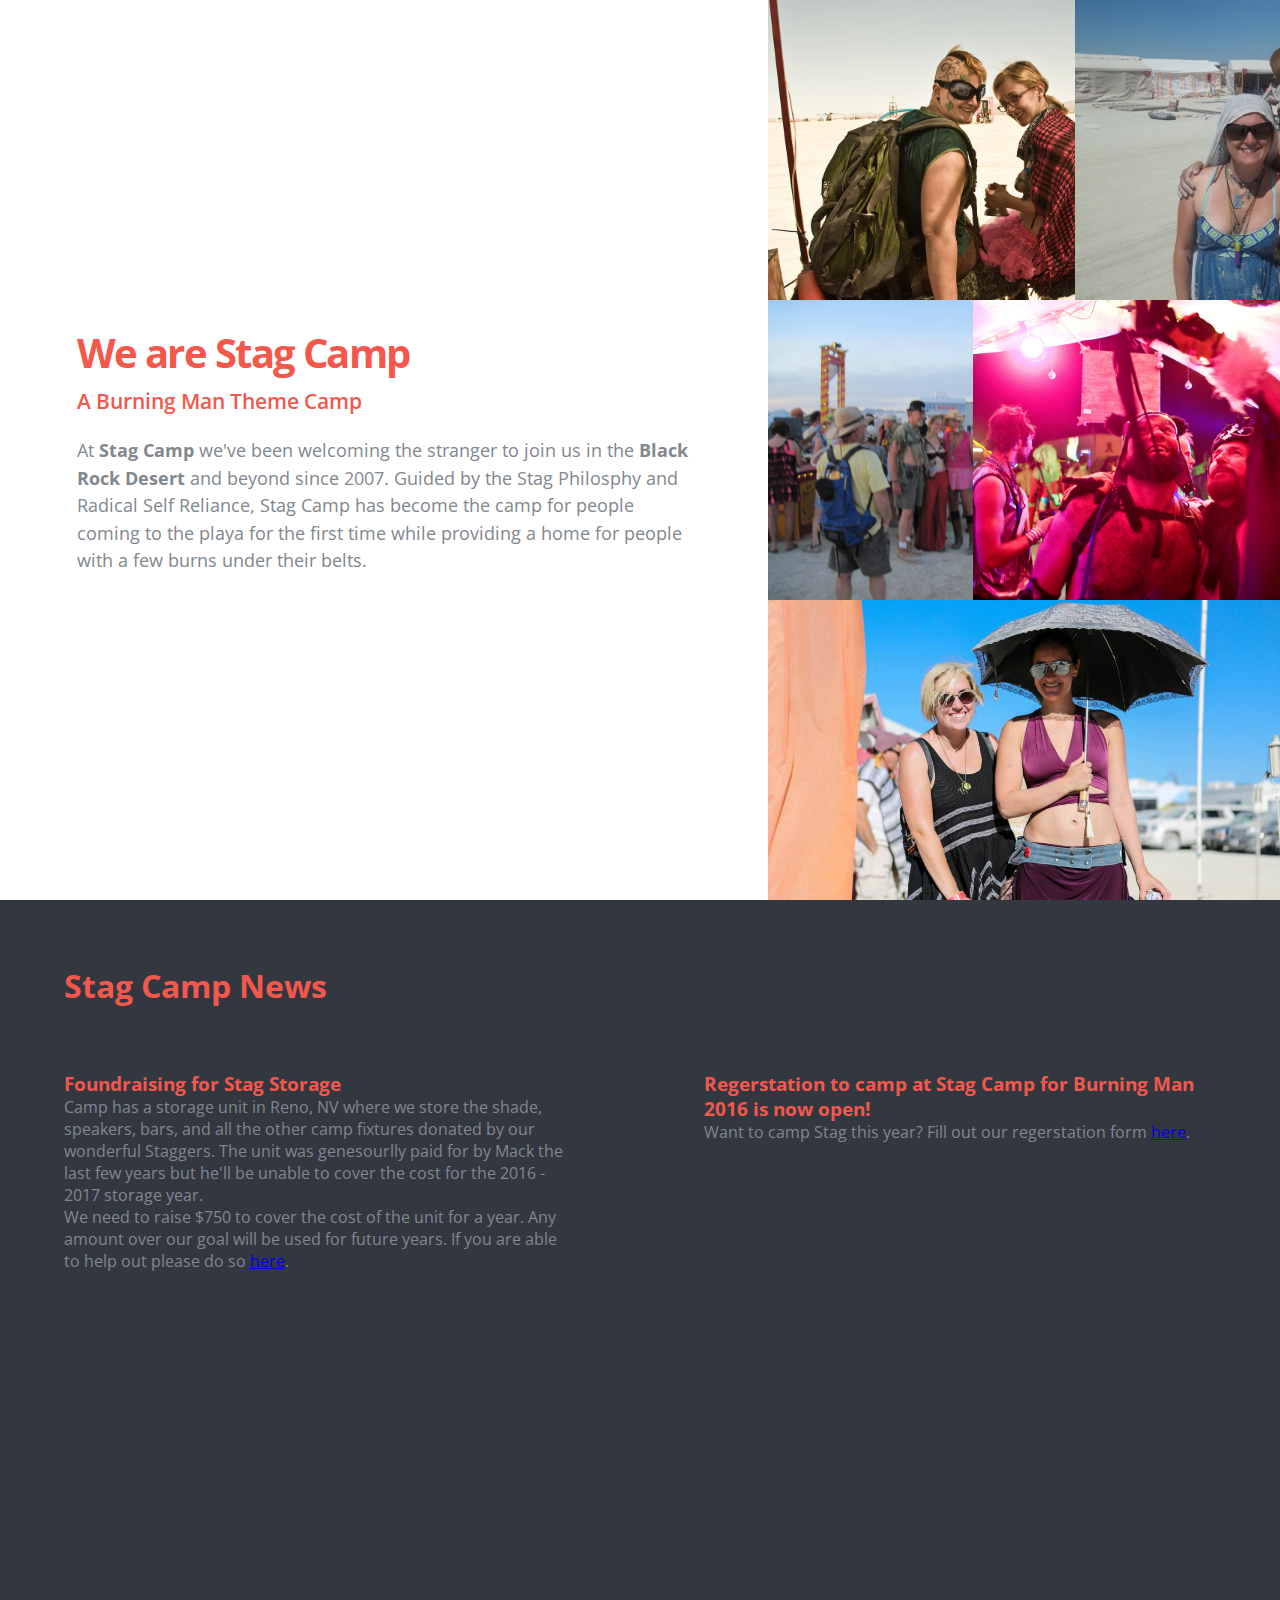
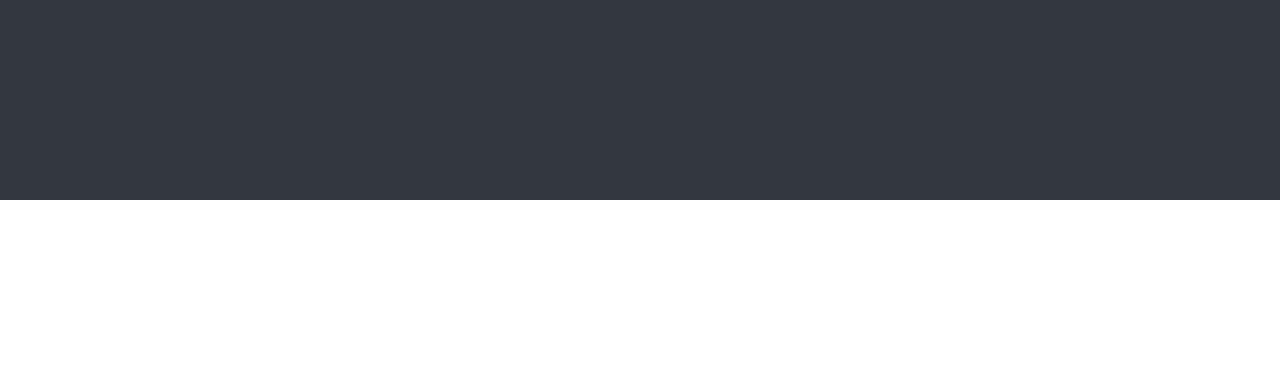
<file: index.html>
<!DOCTYPE html>
<html lang="en">
	<head>
	<meta charset="UTF-8">
	<meta name="viewport" content="width=device-width, initial-scale=1">

	<title>Stag.Camp</title>
	<meta name="description" content="Stag Camp is a Burning Man theme camp that has been around since 2007.">

	<!-- CSS -->
	<link rel="stylesheet" type="text/css" href="css/normalize.min.css">
	<link href='https://fonts.googleapis.com/css?family=Lora:400,700|Open+Sans:400,500,600,700' rel='stylesheet' type='text/css'>
	<link rel="stylesheet" href="https://maxcdn.bootstrapcdn.com/font-awesome/4.5.0/css/font-awesome.min.css">
	<link rel="stylesheet" type="text/css" href="css/style.css">

	<!--[if lt IE 9]>
	<script src="http://html5shiv.googlecode.com/svn/trunk/html5.js"></script>
	<![endif]-->

	</head>

	<body>
	<section class="header">
		<section class="header--welcome">
			<header>
				<!-- <img src="img/staglo.png"> -->
				<h1>We are Stag Camp</h1>
				<h2>A Burning Man Theme Camp</h2>
			</header>
			
			<article>
				<!-- <p>We're a community of strangers that has been coming together in the Black Rock Desert since 2007 to create a community and experience Burning Man together.</p> -->
				<!-- <p></p>
			<br> -->
				<p>At <span>Stag Camp</span> we've been welcoming the stranger to join us in the <span>Black Rock Desert</span> and beyond since 2007. Guided by the Stag Philosphy and Radical Self Reliance, Stag Camp has become the camp for people coming to the playa for the first time while providing a home for people with a few burns under their belts. </p>
				
			</article>
			<!-- <aside>
				<h3>Regerstration for Burning Man 2016: 
				<br>Da Vinci’s Workshop</h3>
				<button>Opening Soon</button>
			</aside> -->
		</section>

		<section class="header--imgs">
		<div class="pho" id="header--photo-01"></div>
		<div class="pho" id="header--photo-02"></div>
		<div class="pho" id="header--photo-03"></div>
		<div class="pho" id="header--photo-04"></div>
		<div class="pho" id="header--photo-05"></div>
		<!-- <img src="img/intro/001.jpg">
		<img src="img/intro/002.jpg">
		<img src="img/intro/003.jpg">
		<img src="img/intro/004.jpg">
		<img src="img/intro/005.jpg">
		<img src="img/intro/006.jpg">
		<img src="img/intro/007.jpg">
		<img src="img/intro/008.jpg">
		<img src="img/intro/009.jpg">
		<img src="img/intro/010.jpg">
		<img src="img/intro/011.jpg">
		<img src="img/intro/012.jpg">
		<img src="img/intro/013.jpg">
		<img src="img/intro/014.jpg">
		<img src="img/intro/015.jpg">
		<img src="img/intro/016.jpg">
		<img src="img/intro/017.jpg">
		<img src="img/intro/018.jpg">
		<img src="img/intro/019.jpg">
		<img src="img/intro/020.jpg">
		<img src="img/intro/021.jpg">
		<!-- <img src="img/intro/022.jpg"> --><!-- 
		<img src="img/intro/023.jpg">
		<img src="img/intro/024.jpg">
		<img src="img/intro/025.jpg">
		<img src="img/intro/026.jpg">
		<img src="img/intro/027.jpg">
		<img src="img/intro/028.jpg">
		<img src="img/intro/029.jpg">
		<img src="img/intro/030.jpg">
		<img src="img/intro/031.jpg">
		<img src="img/intro/032.jpg">
		<img src="img/intro/033.jpg">
		<img src="img/intro/034.jpg">
		<img src="img/intro/035.jpg">
		<img src="img/intro/036.jpg">
		<img src="img/intro/037.jpg">
		<img src="img/intro/038.jpg">
		<img src="img/intro/039.jpg">
		<img src="img/intro/040.jpg">
		<img src="img/intro/041.jpg">
		<img src="img/intro/042.jpg">
		<img src="img/intro/043.jpg">
		<img src="img/intro/044.jpg">
		<img src="img/intro/045.jpg">
		<img src="img/intro/046.jpg">
		<img src="img/intro/047.jpg">
		<img src="img/intro/048.jpg">
		<img src="img/intro/049.jpg">
		<img src="img/intro/050.jpg">
		<img src="img/intro/051.jpg">
		<img src="img/intro/052.jpg">
		<img src="img/intro/053.jpg">
		<img src="img/intro/054.jpg">
		<img src="img/intro/055.jpg">
		<img src="img/intro/056.jpg">
		<img src="img/intro/057.jpg">
		<img src="img/intro/058.jpg">
		<img src="img/intro/059.jpg">
		<img src="img/intro/060.jpg"> -->
			
		</section>
	</section>

	<section id="area01" class="card">

		
		
			<h1>Stag Camp News</h1>
		

		<div class="news-card">
			<article>
				<h3>Foundraising for Stag Storage</h3>
				<p>Camp has a storage unit in Reno, NV where we store the shade, speakers, bars, and all the other camp fixtures donated by our wonderful Staggers. The unit was genesourlly paid for by Mack the last few years but he'll be unable to cover the cost for the 2016 - 2017 storage year.</p>

				<p>We need to raise $750 to cover the cost of the unit for a year. Any amount over our goal will be used for future years. If you are able to help out please do so <a href="#">here</a>.</p>
			</article>
		</div>

		<div class="news-card">
			<article>
				<h3>Regerstation to camp at Stag Camp for Burning Man 2016 is now open!</h3>
				
				<p>Want to camp Stag this year? Fill out our regerstation form <a href="#">here</a>.</p>
			</article>
		</div>
		
	</section>

	</body>
	</html>
</file>
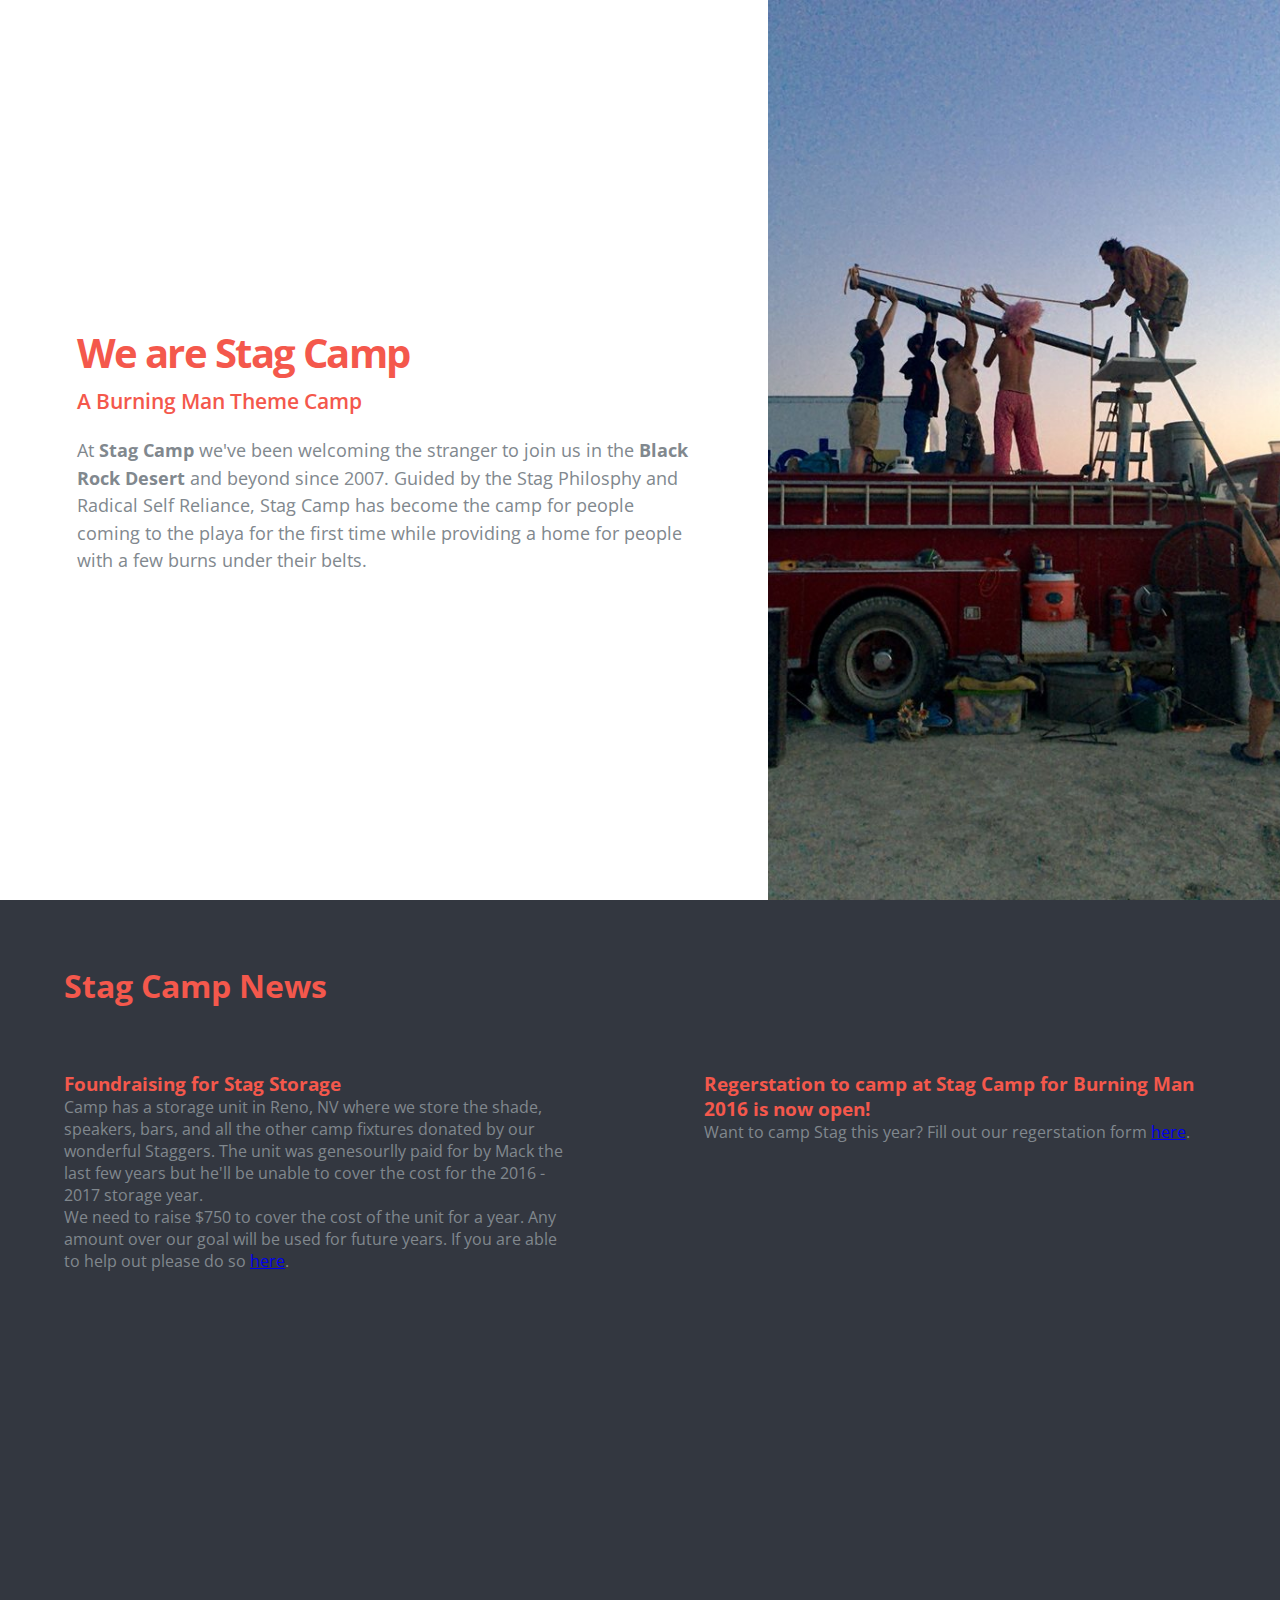
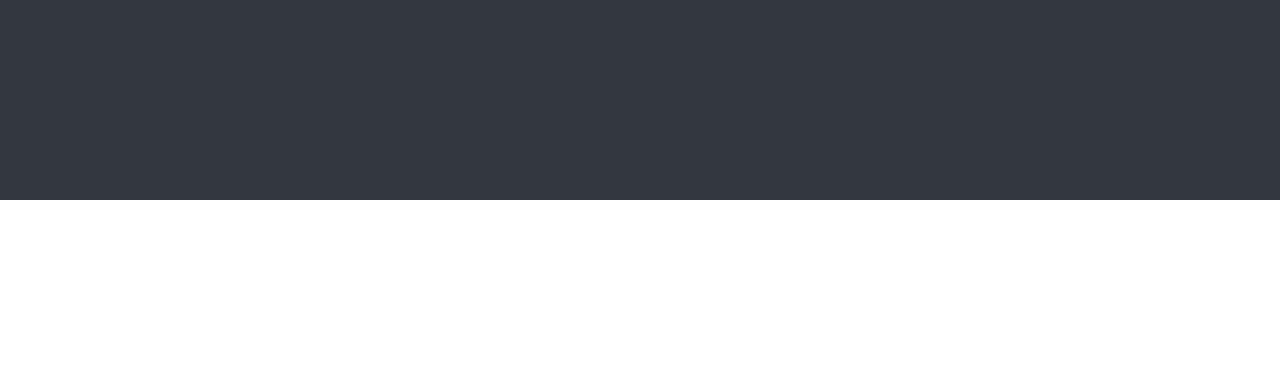
<file: index2.html>
<!DOCTYPE html>
<html lang="en">
	<head>
	<meta charset="UTF-8">
	<meta name="viewport" content="width=device-width, initial-scale=1">

	<title>Stag.Camp</title>
	<meta name="description" content="Stag Camp is a Burning Man theme camp that has been around since 2007.">

	<!-- CSS -->
	<link rel="stylesheet" type="text/css" href="css/normalize.min.css">
	<link href='https://fonts.googleapis.com/css?family=Lora:400,700|Open+Sans:400,500,600,700' rel='stylesheet' type='text/css'>
	<link rel="stylesheet" href="https://maxcdn.bootstrapcdn.com/font-awesome/4.5.0/css/font-awesome.min.css">
	<link rel="stylesheet" type="text/css" href="css/style.css">

	<!--[if lt IE 9]>
	<script src="http://html5shiv.googlecode.com/svn/trunk/html5.js"></script>
	<![endif]-->

	</head>

	<body>
	<section class="header">
		<section class="header--welcome">
			<header>
				<!-- <img src="img/staglo.png"> -->
				<h1>We are Stag Camp</h1>
				<h2>A Burning Man Theme Camp</h2>
			</header>
			
			<article>
				<!-- <p>We're a community of strangers that has been coming together in the Black Rock Desert since 2007 to create a community and experience Burning Man together.</p> -->
				<!-- <p></p>
			<br> -->
				<p>At <span>Stag Camp</span> we've been welcoming the stranger to join us in the <span>Black Rock Desert</span> and beyond since 2007. Guided by the Stag Philosphy and Radical Self Reliance, Stag Camp has become the camp for people coming to the playa for the first time while providing a home for people with a few burns under their belts. </p>
				
			</article>
			<!-- <aside>
				<h3>Regerstration for Burning Man 2016: 
				<br>Da Vinci’s Workshop</h3>
				<button>Opening Soon</button>
			</aside> -->
		</section>

		<section class="header-sideImg">
		
		
		
			
		</section>
	</section>

	<section id="area01" class="card">

		
		
			<h1>Stag Camp News</h1>
		

		<div class="news-card">
			<article>
				<h3>Foundraising for Stag Storage</h3>
				<p>Camp has a storage unit in Reno, NV where we store the shade, speakers, bars, and all the other camp fixtures donated by our wonderful Staggers. The unit was genesourlly paid for by Mack the last few years but he'll be unable to cover the cost for the 2016 - 2017 storage year.</p>

				<p>We need to raise $750 to cover the cost of the unit for a year. Any amount over our goal will be used for future years. If you are able to help out please do so <a href="#">here</a>.</p>
			</article>
		</div>

		<div class="news-card">
			<article>
				<h3>Regerstation to camp at Stag Camp for Burning Man 2016 is now open!</h3>
				
				<p>Want to camp Stag this year? Fill out our regerstation form <a href="#">here</a>.</p>
			</article>
		</div>
		
	</section>

	</body>
	</html>
</file>
<file: css/style.css>
/*---------------------------
Style Sheet for Stag.Camp
----------------------------*/

* {
	margin: 0;
  	padding: 0;
}

html,
body {
	height: 100%;
}

html {
	font-size: 16px;
}

body {
	font-family: 'Open Sans', 'Lora', serif;
	font-weight: 400;
	color: #81888e;
	background: #fff;
	overflow-x: hidden;
}

h1, h2, h3, h4 {
	font-family: 'Open Sans', serif;
	font-weight: 700;
	color: #f4584c;
	margin: 0;
}

p span {
	font-weight: 700;
}

button {
	border: none;
	outline: none;
	background: none;
}

/*------------------*/

section.header {
	display: flex;
	height: 100vh;
}

section.header--welcome {
	min-height: 100%;
	width: 60%;
    display: flex;
    flex-direction: column;
    align-items: flex-start;
    justify-content: center;
}

section.header--welcome header {

}

section.header--welcome header h1 {
	font-size: 2.47em;
    letter-spacing: -0.04em;
    margin: 0 0 0.18em;
}
section.header--welcome header h2 {
	font-weight: 600;
	font-size: 1.3em;
	margin: 0 0 1em;

}
section.header--welcome header,
section.header--welcome article {
	width: 80%;
	margin: 0 10%;
	
}

section.header--welcome article p {
	font-size: 1.15em;
	line-height: 1.5em;
}

/*section.header--welcome article,
section.header--welcome aside {
	width: 80%;
	border: 1px solid #232323;
}

section.header--welcome article {
	margin-bottom: 2.5em; 
	padding-top: 0.7em;
}*/

/*section.header--welcome h1 {
	font-size: 2.47em;
    letter-spacing: -0.04em;
    margin: 0.45em 0;
}*/

section.header--welcome img {
	width: 25%;
	margin-bottom: -15px;

} 

/*section.header--welcome article p {
	padding: 0.7em;
    font-size: 1.1em;
    line-height: 1.35em;
}*/

section.header--welcome aside {
    justify-content: center;
    align-items: center;
    display: flex;
    flex-direction: column;
}
section.header--welcome aside h3 {
	font-size: 1em;
	text-align: center;
	padding: 0.5em;
}

section.header--welcome button {
	padding: 0.5em;
}


section.header--imgs {
	background: #232323;
	min-height: 100%;
	width: 40%;
	display: flex;
	flex-wrap: wrap;
	overflow: hidden;
}

section.header-sideImg {
	min-height: 100%;
	width: 40%;
	background: url('../img/group.jpg') center no-repeat;
	background-size: cover;
}

/*section.header--imgs img {
	width: 20%;
	height: 100%;
}*/

.pho {
/*	width: 50%;
	height: 50%;*/
	clear: both;
}

#header--photo-01 {
	background-image: url('../img/intro/001.jpg');
	background-size: cover;
	width: 60%;
}

#header--photo-02 {
	background-image: url('../img/intro/002.jpg');
	background-size: cover;
	width: 40%;
}
/*#header--photo-01, #header--photo-02, #header--photo-03, #header--photo-04 {
	border-bottom: 2px solid #fff;
}

#header--photo-02, #header--photo-04 {
	border-left: 2px solid #fff;
}*/

#header--photo-03 {
	background-image: url('../img/intro/003.jpg');
	background-size: cover;
	width: 40%;
}


#header--photo-04 {
	background-image: url('../img/intro/004.jpg');
	background-size: cover;
	width: 60%;
}


#header--photo-05 {
	background-image: url('../img/intro/005.jpg');
	background-size: cover;
	width: 100%;
}


section.card {
	height: 100%;
	background: #333740;
	display: flex;
	flex-direction: row;
	flex-wrap: wrap;
}
section.card h1 {
	width: 100%;
	margin: 5% 5% 0;
}
section.card header h1{
/*	margin: 10%;
	width: 100%;*/
}

div.news-card {
	width: 40%;
	height: 100%;
	margin: 5%;
}
</file>
